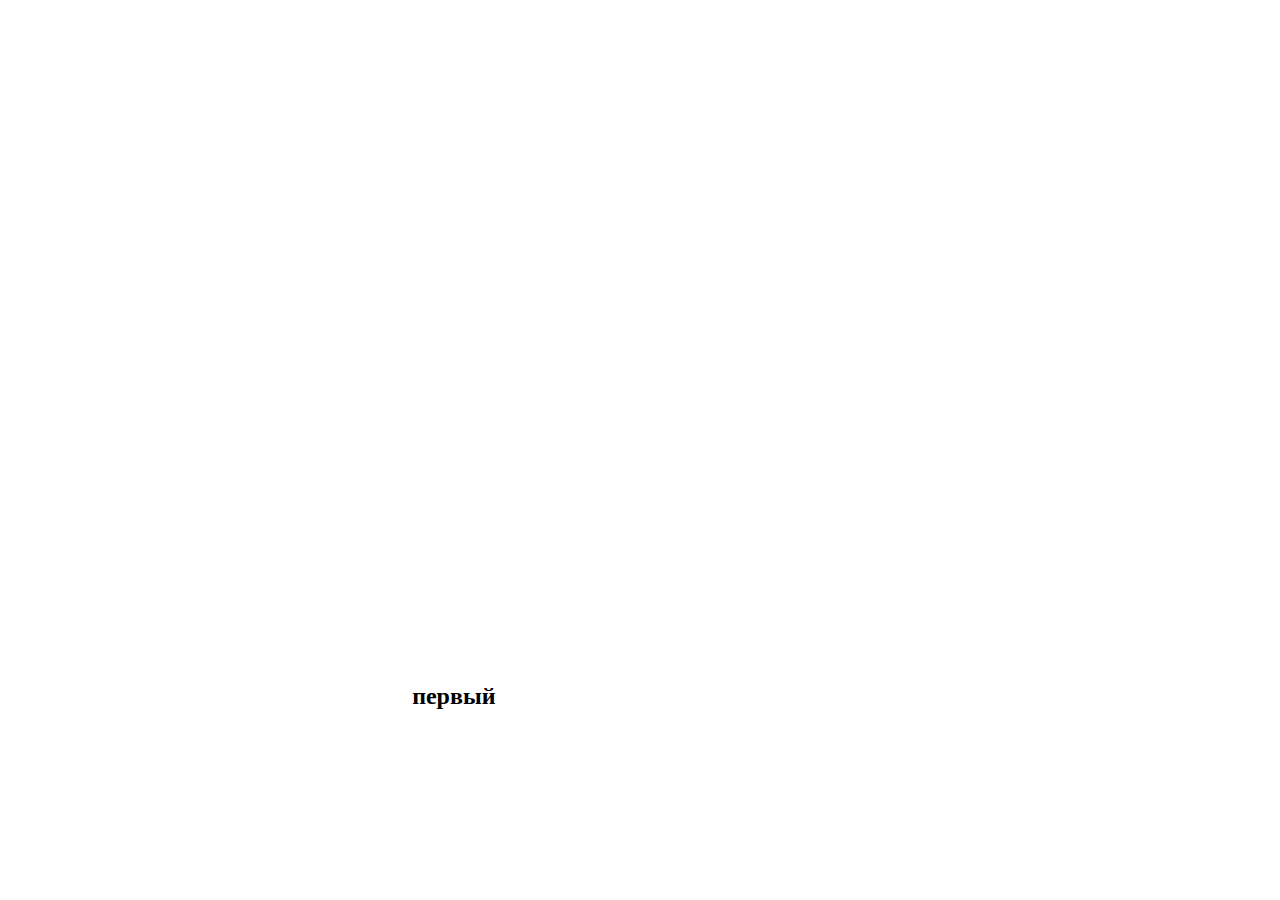
<file: Day_1/index.html>
<!DOCTYPE html>
<html lang="en">
    <head>
        <meta charset="UTF-8" />
        <meta name="viewport" content="width=device-width, initial-scale=1.0" />
        <title>ext cart</title>
        <link rel="stylesheet" href="style.css">
    </head>
    <body>
        <div class="container">
            <div class="panel active">
                <h3>первый</h3>
            </div>
            <div class="panel">
                <h3>второй</h3>
            </div>
            <div class="panel">
                <h3>третий</h3>
            </div>
            <div class="panel">
                <h3>четвертый</h3>
            </div>
            <div class="panel">
                <h3>пятый</h3>
            </div>
        </div>
        <script src="script.js"></script>
    </body>
</html>
</file>
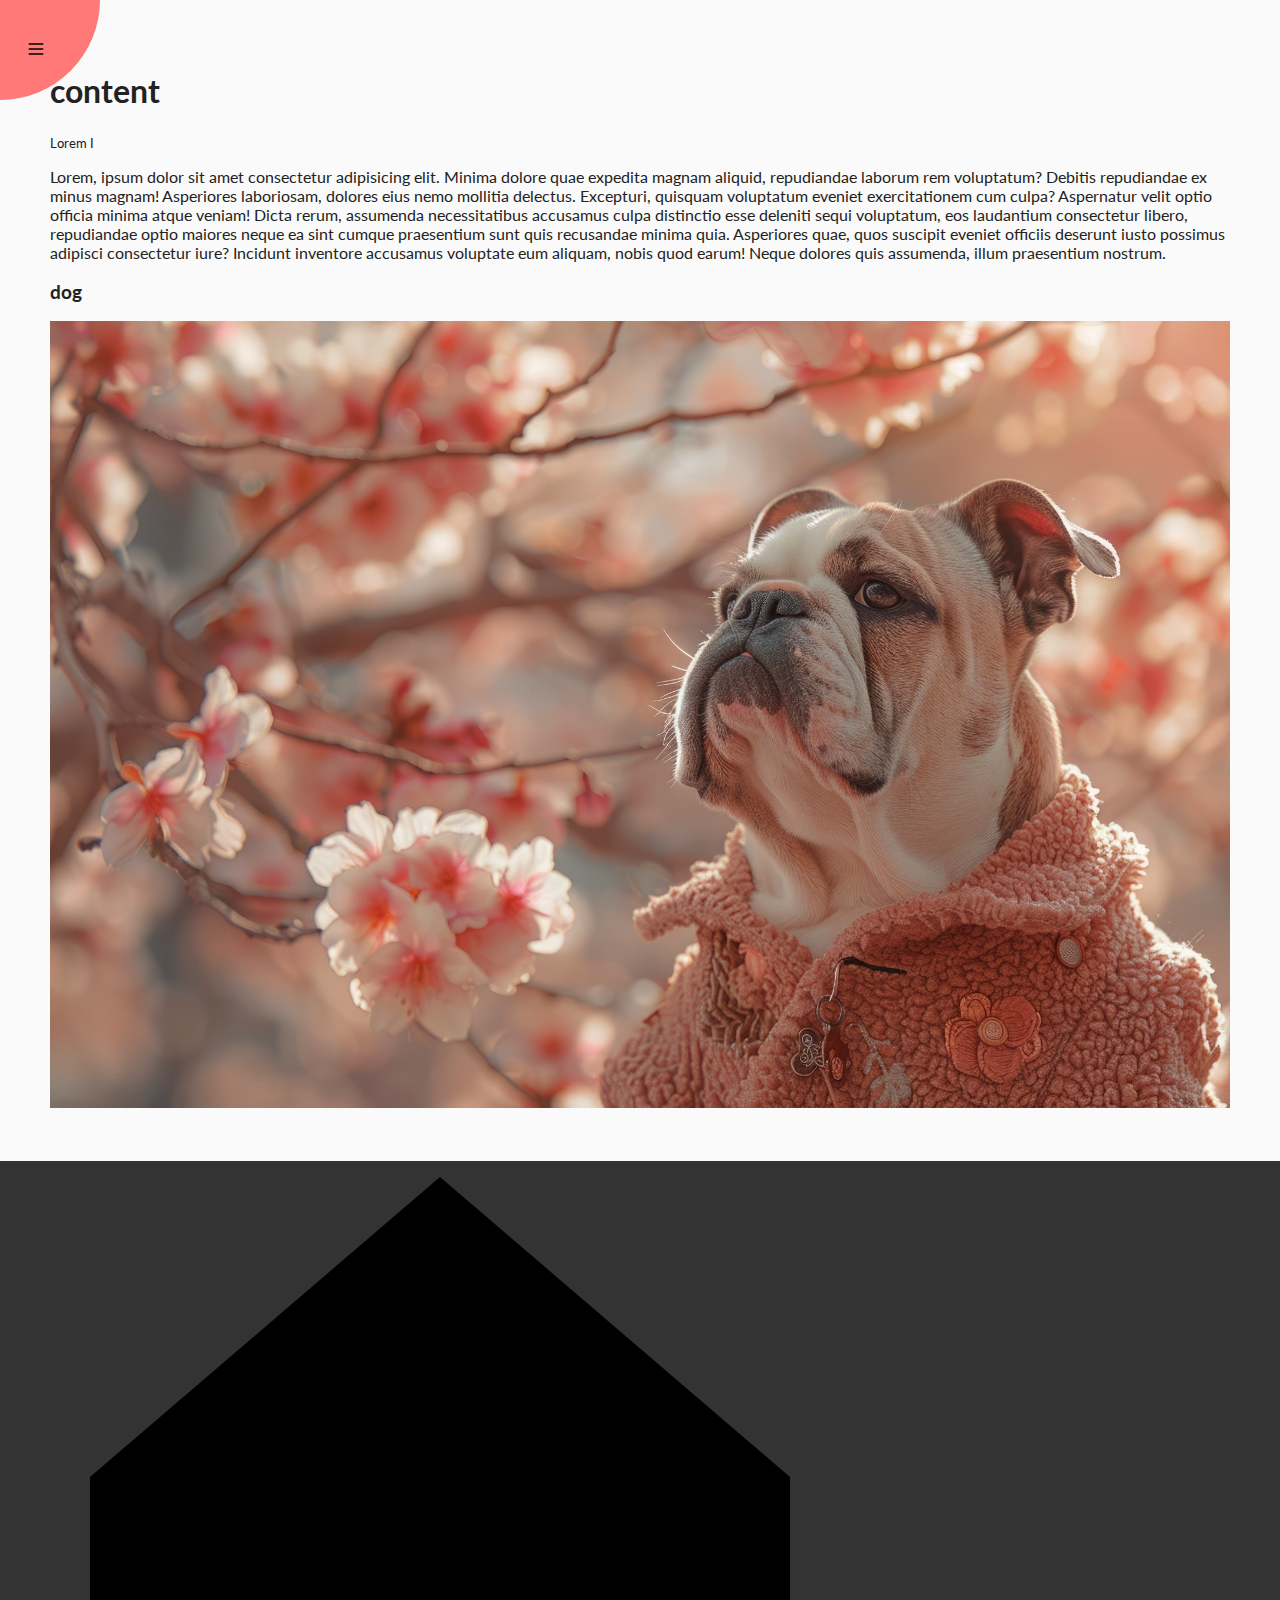
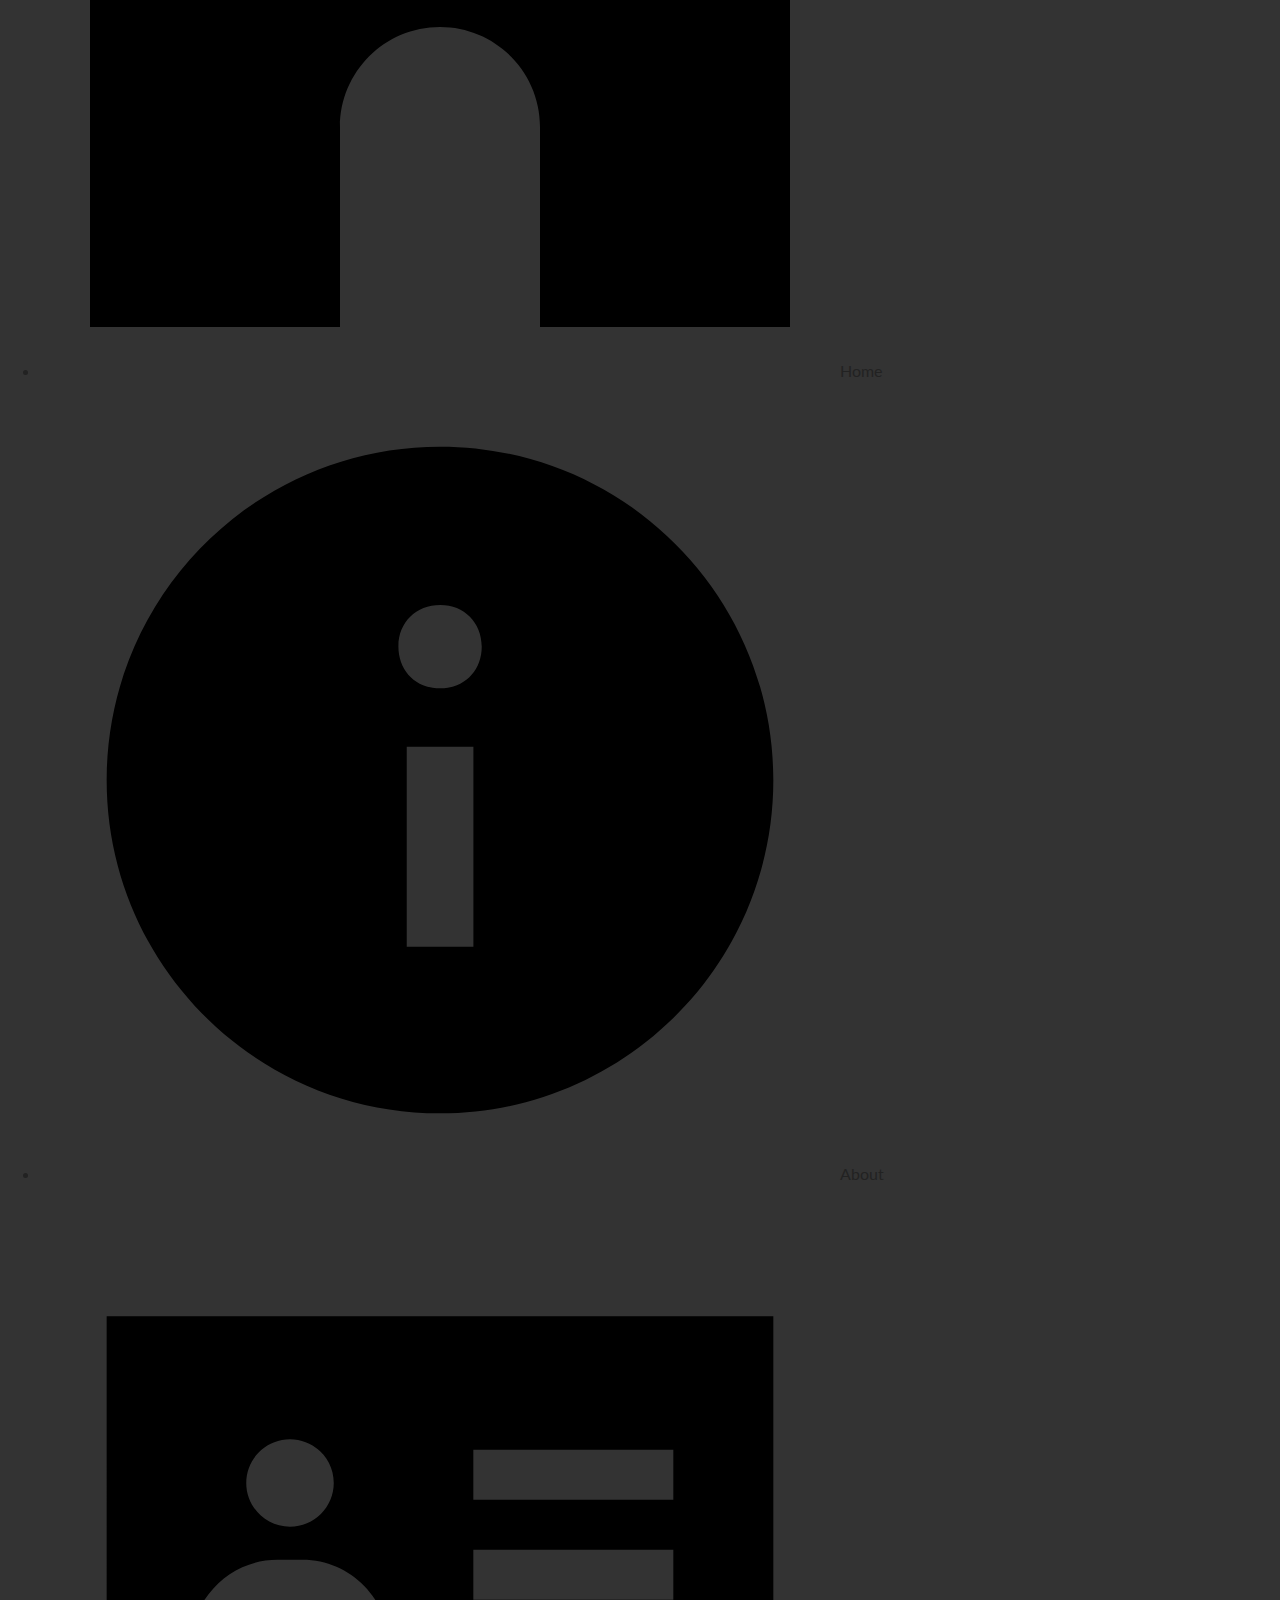
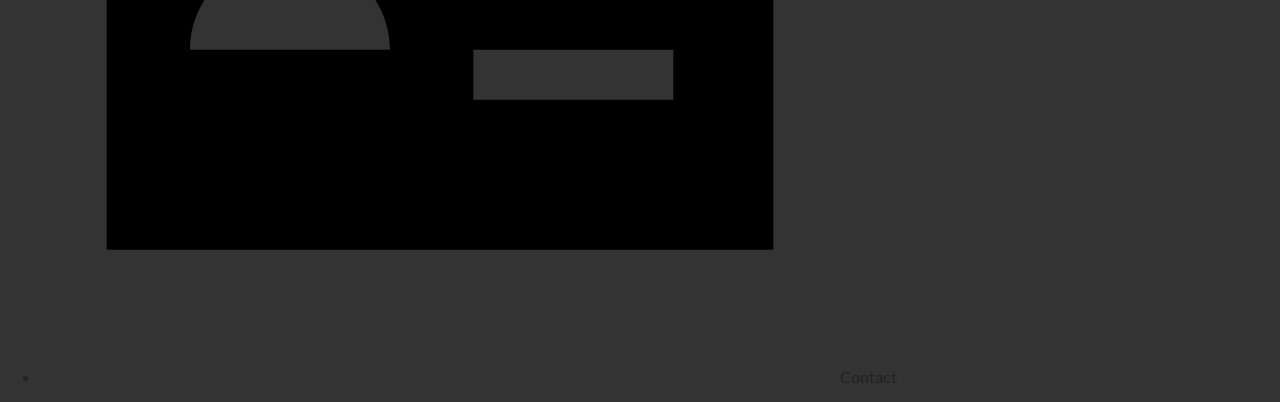
<file: Day_3/index.html>
<!DOCTYPE html>
<html lang="en">
    <head>
        <meta charset="UTF-8" />
        <meta name="viewport" content="width=device-width, initial-scale=1.0" />
        <title>Rotation navigation</title>
        <link rel="stylesheet" href="style.css" />
    </head>
    <body>
        <div class="container ">
            <div class="circle-container">
                <div class="circle">
                    <button id="close">
                        <img src="icons/close-mini-1522-svgrepo-com.svg" alt="close" />
                    </button>
                    <button id="open">
                        <img src="icons/burger-menu-svgrepo-com.svg" alt="open" />
                    </button>
                </div>
            </div>
            <div class="content">
                <h1>content</h1>
                <small>Lorem I</small>
                <p>
                    Lorem, ipsum dolor sit amet consectetur adipisicing elit. Minima dolore quae expedita magnam aliquid, repudiandae laborum rem voluptatum? Debitis repudiandae ex minus magnam! Asperiores laboriosam, dolores eius nemo mollitia delectus. Excepturi, quisquam voluptatum eveniet
                    exercitationem cum culpa? Aspernatur velit optio officia minima atque veniam! Dicta rerum, assumenda necessitatibus accusamus culpa distinctio esse deleniti sequi voluptatum, eos laudantium consectetur libero, repudiandae optio maiores neque ea sint cumque praesentium sunt quis
                    recusandae minima quia. Asperiores quae, quos suscipit eveniet officiis deserunt iusto possimus adipisci consectetur iure? Incidunt inventore accusamus voluptate eum aliquam, nobis quod earum! Neque dolores quis assumenda, illum praesentium nostrum.
                </p>
                <h3>dog</h3>
                <img src="images/dog.jpg" alt="dog" />
            </div>
        </div>
        <nav>
            <ul>
                <li><img src="icons/home-svgrepo-com.svg" alt="" />Home</li>
                <li><img src="icons/about-filled-svgrepo-com.svg" alt="" />About</li>
                <li><img src="icons/contact-details-filled-svgrepo-com.svg" alt="" />Contact</li>
            </ul>
        </nav>
        <script src="script.js"></script>
    </body>
</html>
</file>
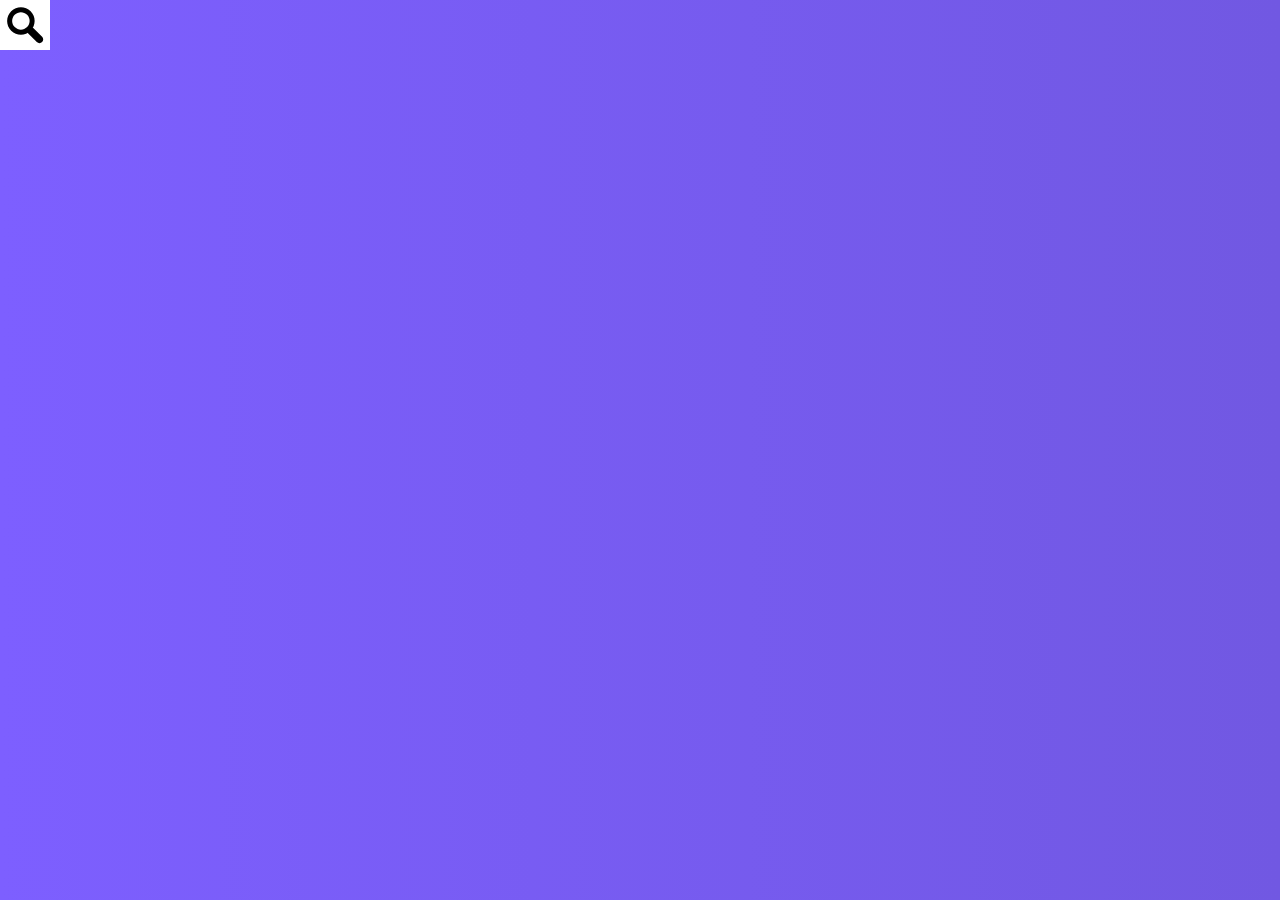
<file: Day_4/index.html>
<!DOCTYPE html>
<html lang="en">
    <head>
        <meta charset="UTF-8" />
        <meta name="viewport" content="width=device-width, initial-scale=1.0" />
        <title>Hidden search</title>
        <link rel="stylesheet" href="style.css" />
    </head>
    <body>
        <div class="search">
            <input type="text" placeholder="Search..." class="input" />
            <button class="btn"></button>
        </div>
        <script src="script.js"></script>
    </body>
</html>
</file>
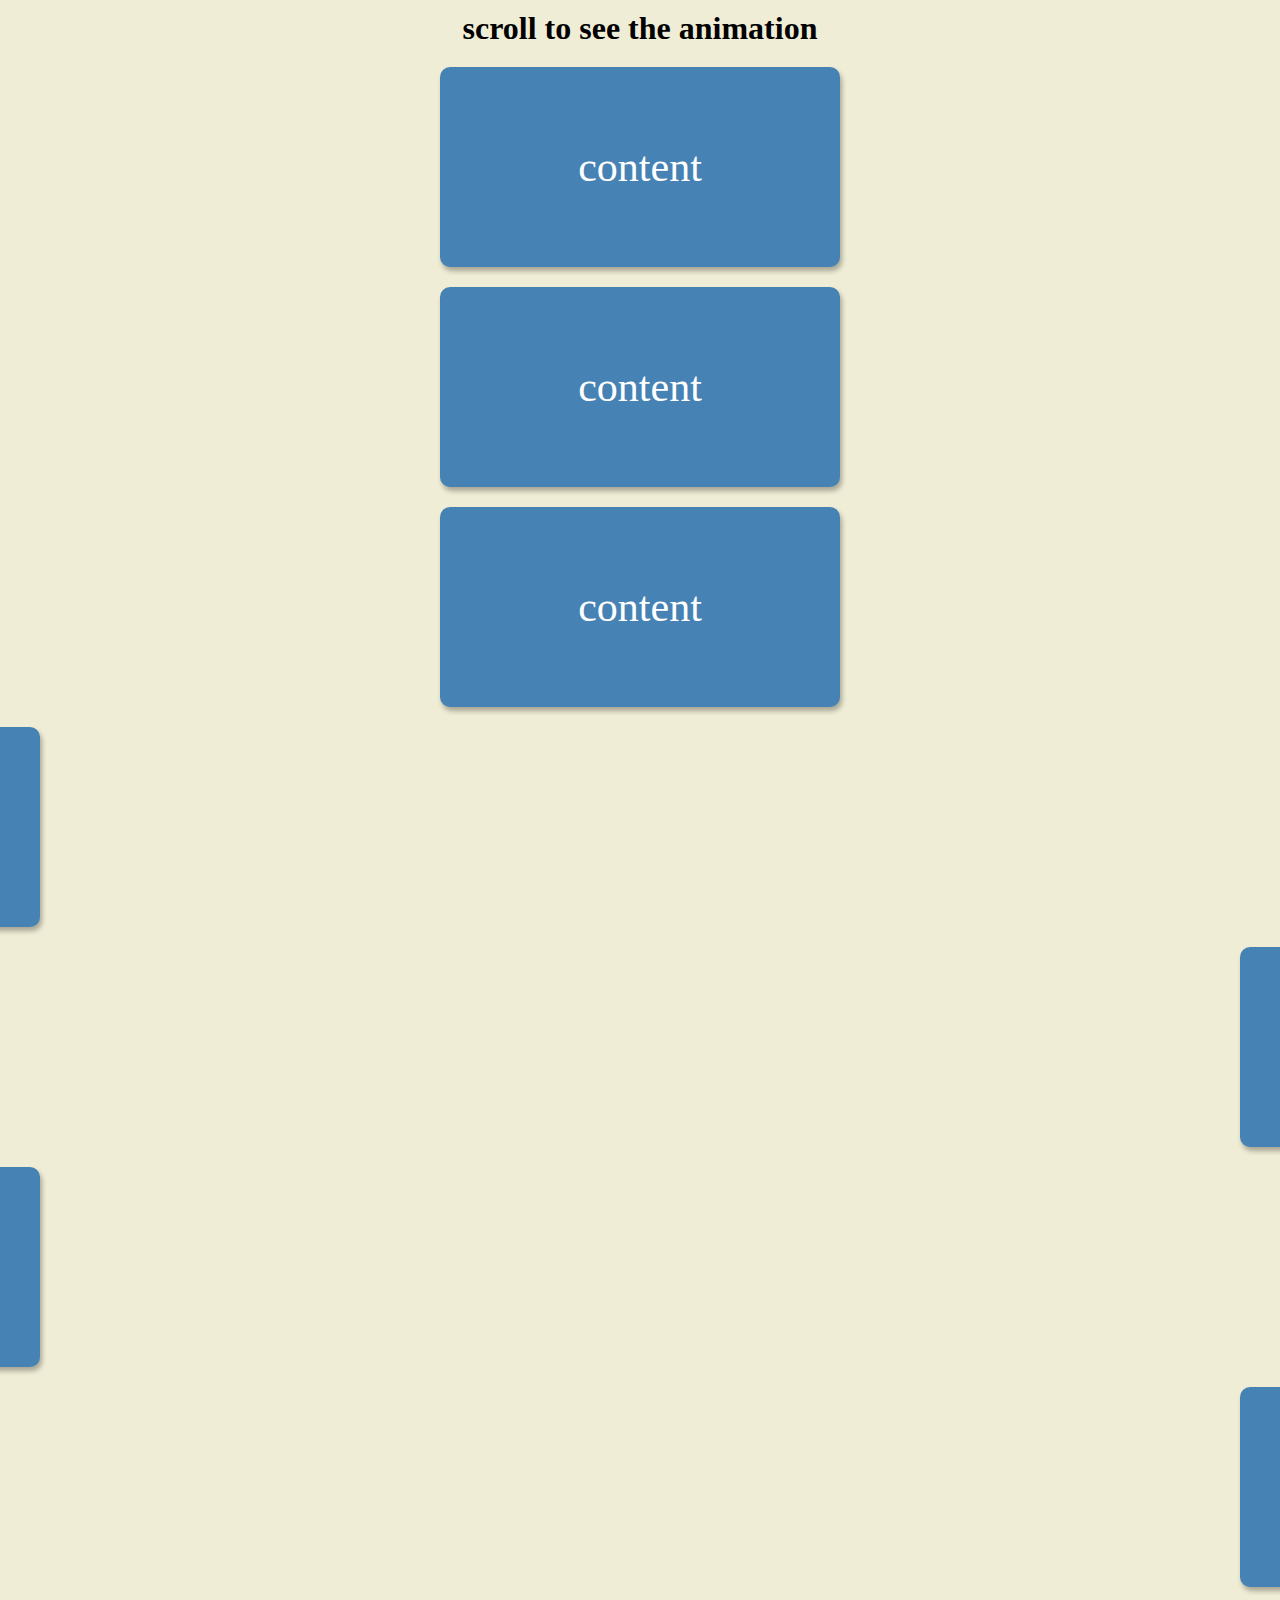
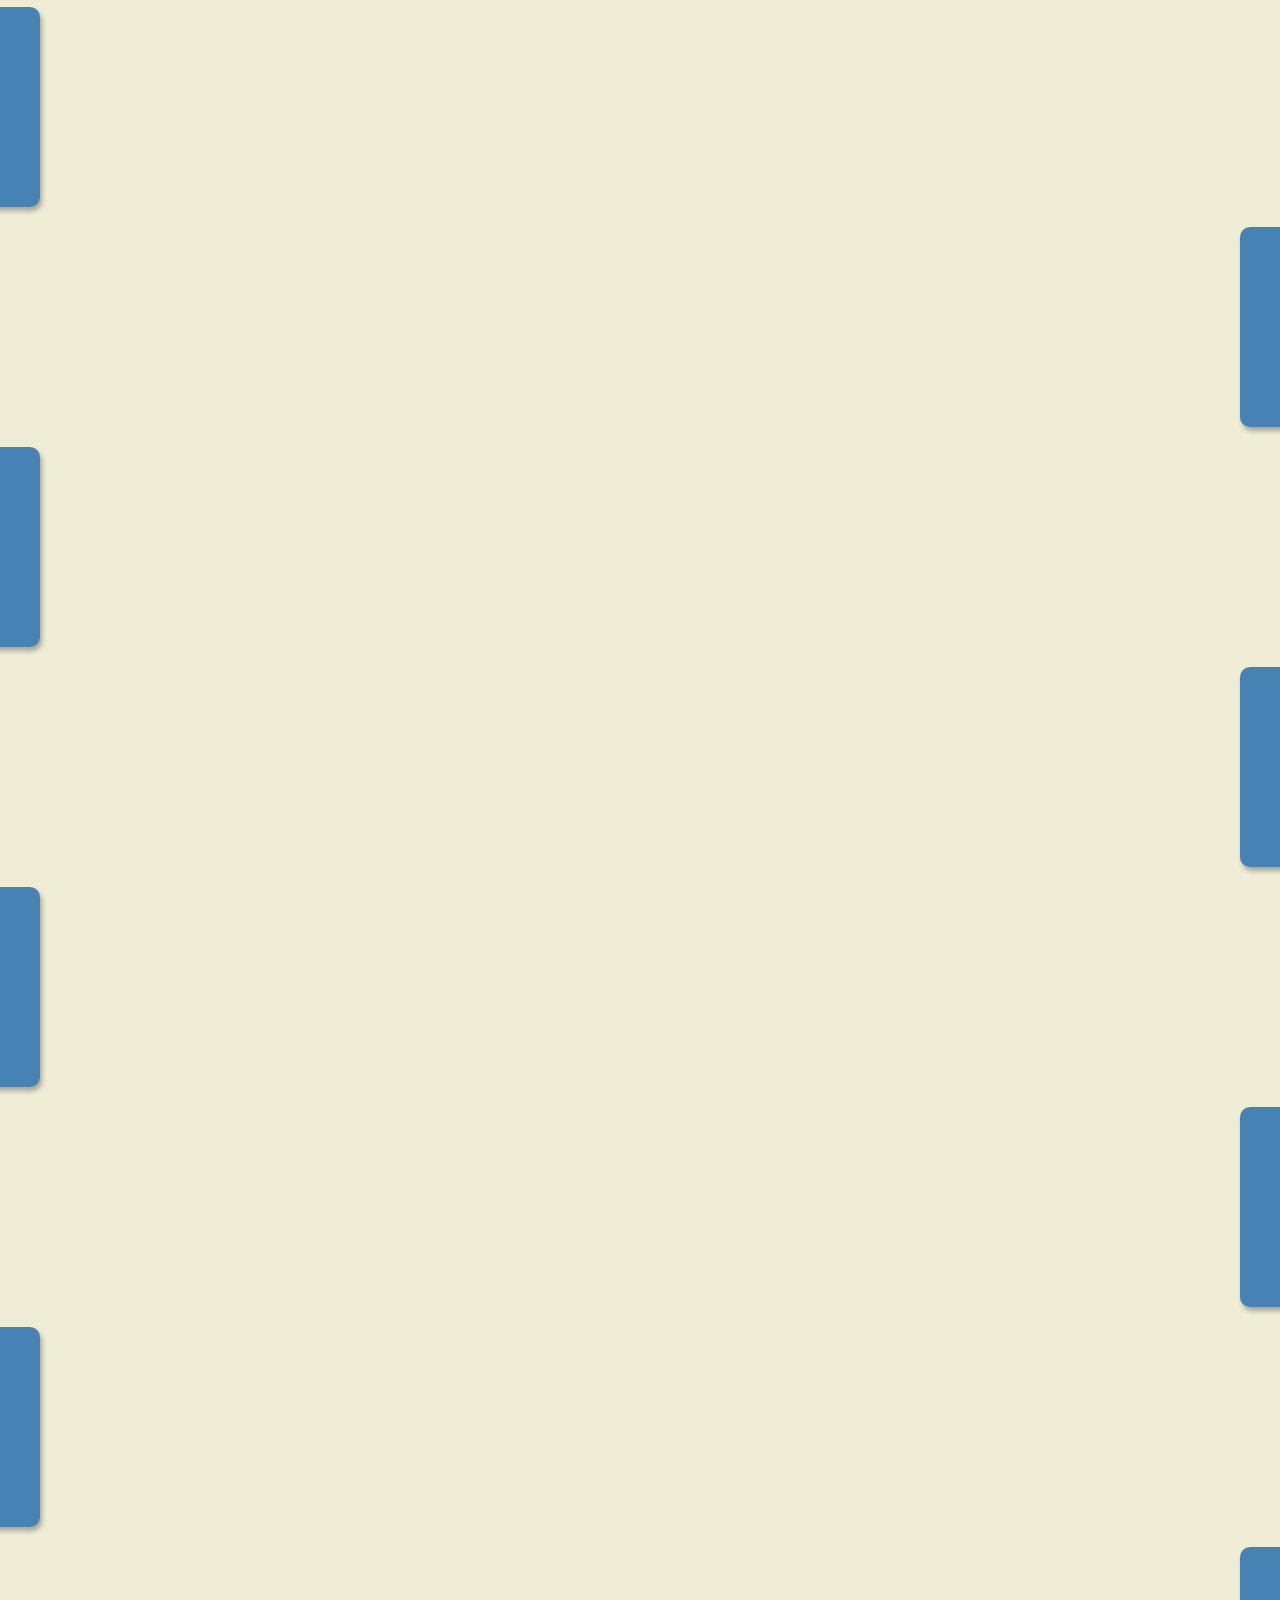
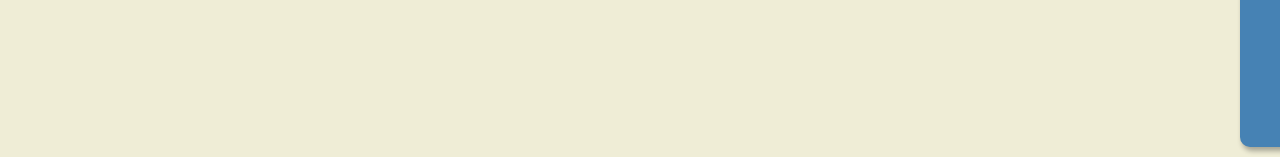
<file: Day_6/index.html>
<!DOCTYPE html>
<html lang="en">
<head>
  <meta charset="UTF-8">
  <meta name="viewport" content="width=device-width, initial-scale=1.0">
  <title>Scroll animation</title>
  <link rel="stylesheet" href="style.css">
</head>
<body>
  <h1>scroll to see the animation</h1>
  <div class="box">content</div>
  <div class="box">content</div>
  <div class="box">content</div>
  <div class="box">content</div>
  <div class="box">content</div>
  <div class="box">content</div>
  <div class="box">content</div>
  <div class="box">content</div>
  <div class="box">content</div>
  <div class="box">content</div>
  <div class="box">content</div>
  <div class="box">content</div>
  <div class="box">content</div>
  <div class="box">content</div>
  <div class="box">content</div>
  <script src="script.js"></script>
</body>
</html>
</file>
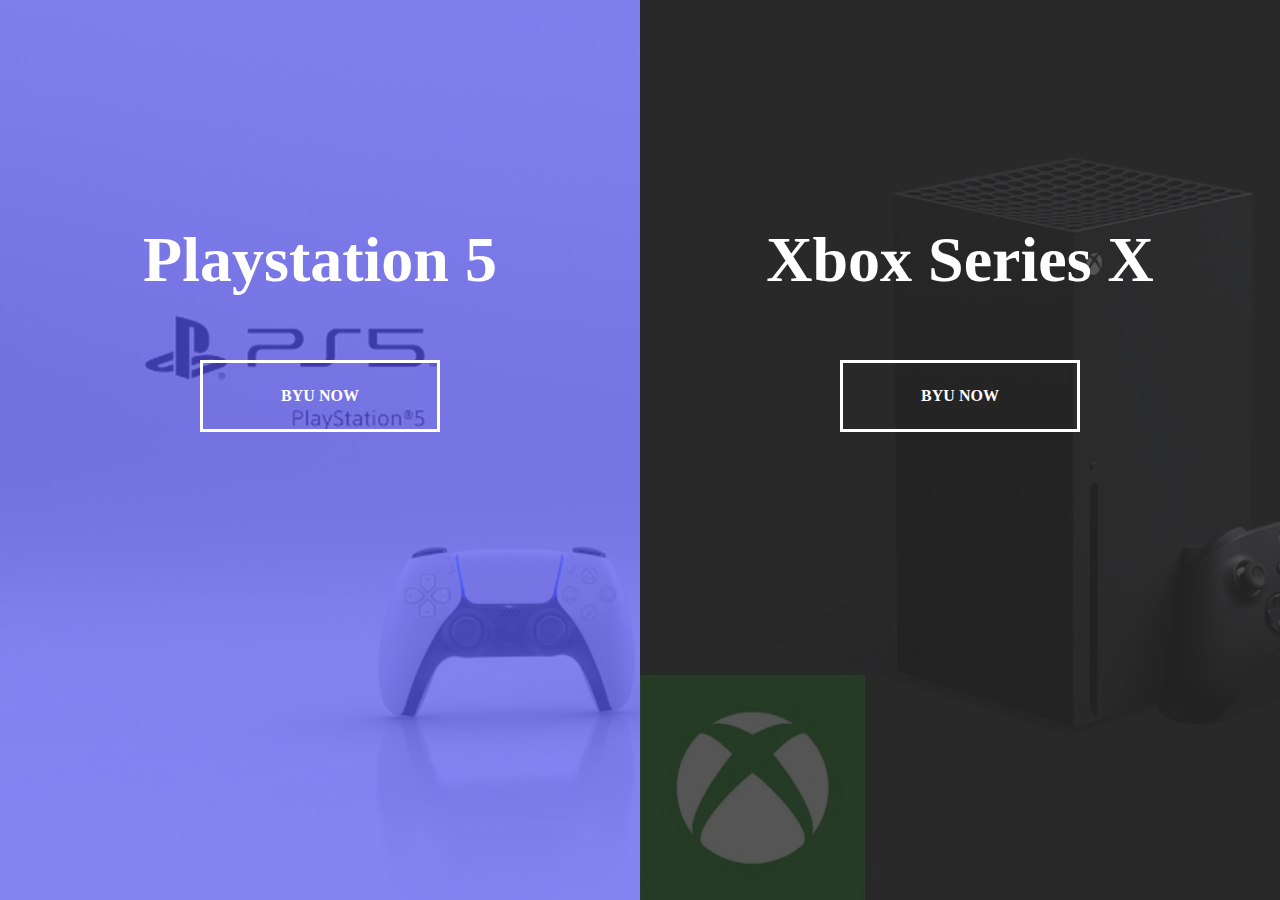
<file: Day_7/index.html>
<!DOCTYPE html>
<html lang="en">
<head>
  <meta charset="UTF-8">
  <meta name="viewport" content="width=device-width, initial-scale=1.0">
  <title>Split landing</title>
  <link rel="stylesheet" href="style.css">
</head>
<body>
  <div class="container">
    <div class="split left">
      <h1>Playstation 5</h1>
      <a href="#" class="btn">Byu Now</a>
    </div>
    <div class="split right">
      <h1>Xbox Series X</h1>
      <a href="#" class="btn">Byu Now</a>
    </div>
  </div>

  <script src="script.js"></script>
</body>
</html>
</file>
<file: Day_1/style.css>
* {
    box-sizing: border-box;
}
body {
    display: flex;
    justify-content: center;
    align-content: center;
    height: 100vh;
    overflow: hidden;
    margin: 0;
}

.container {
    width: 90vw;
    display: flex;
}

.panel {
    flex: 0.5;
    background-image: url(https://placehold.net/6-800x600.png);
    background-size: cover;
    background-repeat: no-repeat;
    background-position: center;
    height: 80vh;
    border-radius: 50px;
    margin: 10px;
    cursor: pointer;
    position: relative;
    transition: flex 0.7s ease-in;
}
.panel h3 {
    position: absolute;
    margin: 0;
    bottom: 20px;
    left: 45%;
    font-size: 24px;
    opacity: 0;
}

.panel.active {
    flex: 5;
}
.panel.active h3 {
    opacity: 1;
    transition: opacity 0.3s ease-in 0.4s;
    -webkit-transition: opacity 0.3s ease-in 0.4s;
    -moz-transition: opacity 0.3s ease-in 0.4s;
    -ms-transition: opacity 0.3s ease-in 0.4s;
    -o-transition: opacity 0.3s ease-in 0.4s;
}
</file>
<file: Day_3/style.css>
@import url("https://fonts.googleapis.com/css?family=Lato&display=swap");

* {
    box-sizing: border-box;
}

body {
    font-family: "Lato", sans-serif;
    overflow-x: hidden;
    margin: 0;
    background-color: #333;
    color: #222;
}

.container {
    background-color: #fafafa;
    transform-origin: top left;
    transition: transform 0.5s linear;
    width: 100vw;
    min-height: 100vh;
    padding: 50px;
}

.container.show-nav {
    transform: rotate(-20deg);
}

.circle-container {
    position: fixed;
    top: -100px;
    left: -100px;
}

.circle {
    background-color: #ff7979;
    width: 200px;
    height: 200px;
    border-radius: 50%;
    position: relative;
    transition: transforn 0.5s linear;
}

.circle button {
  position: absolute;
  top: 50%;
  left: 50%;
  height: 100px;
  background: transparent;
  border: 0;
  font-size: 26px;
  color: #fff;
  cursor: pointer;
}
.circle button:focus {
  outline: none;
}

.circle button#open {
  left: 60%;
}

.circle button#close {
  top: 60%;
  transform: rotate(90deg);
  transform-origin: top right;
}

button img {
  height: 20px;
}

.content img {
  max-width: 100%;
}
</file>
<file: Day_4/style.css>
* {
    box-sizing: border-box;
}

body {
    background-image: linear-gradient(90deg, #7d5fff, #7158e2);
    display: flex;
    margin: 0;
    overflow: hidden;
}

.search {
    position: relative;
    height: 50px;
}

.search .input {
    background-color: #fff;
    border: 0;
    font-size: 18px;
    padding: 15px;
    height: 50px;
    width: 50px;
    transition: width 0.3s ease;
    -webkit-transition: width 0.3s ease;
    -moz-transition: width 0.3s ease;
    -ms-transition: width 0.3s ease;
    -o-transition: width 0.3s ease;
}

.btn {
    background-image: url("icon/Loop.svg");
    background-size: cover;
    background-color: #fff;
    border: 0;
    cursor: pointer;
    position: absolute;
    top: 0;
    left: 0;
    height: 50px;
    width: 50px;
    transition: transform 0.3s ease;
    -webkit-transition: transform 0.3s ease;
    -moz-transition: transform 0.3s ease;
    -ms-transition: transform 0.3s ease;
    -o-transition: transform 0.3s ease;
}

.btn:focus,
.input:focus {
    outline: none;
}

.search.active .input {
  width: 200px;
}

.search.active .btn{
  transform: translateX(198px);
  -webkit-transform: translateX(198px);
  -moz-transform: translateX(198px);
  -ms-transform: translateX(198px);
  -o-transform: translateX(198px);
}
</file>
<file: Day_6/style.css>
* {
    box-sizing: border-box;
}

body {
    background-color: #efedd6;
    display: flex;
    flex-direction: column;
    align-items: center;
    justify-content: center;
    margin: 0;
    overflow-x: hidden;
}

h1 {
    margin: 10px;
}
.box {
    background-color: steelblue;
    color: #fff;
    display: flex;
    align-items: center;
    justify-content: center;
    width: 400px;
    height: 200px;
    margin: 10px;
    border-radius: 10px;
    -webkit-border-radius: 10px;
    -moz-border-radius: 10px;
    -ms-border-radius: 10px;
    -o-border-radius: 10px;
    box-shadow: 2px 4px 5px rgba(0, 0, 0, 0.3);
    transform: translateX(200%);
    -webkit-transform: translateX(200%);
    -moz-transform: translateX(200%);
    -ms-transform: translateX(200%);
    -o-transform: translateX(200%);
    transition: transform 0.4s ease;
    -webkit-transition: transform 0.4s ease;
    -moz-transition: transform 0.4s ease;
    -ms-transition: transform 0.4s ease;
    -o-transition: transform 0.4s ease;
    font-size: 42px;
}

.box:nth-of-type(even) {
    transform: translateX(-200%);
    -webkit-transform: translateX(-200%);
    -moz-transform: translateX(-200%);
    -ms-transform: translateX(-200%);
    -o-transform: translateX(-200%);
}

.box.show {
    transform: translateX(0);
    -webkit-transform: translateX(0);
    -moz-transform: translateX(0);
    -ms-transform: translateX(0);
    -o-transform: translateX(0);
}
</file>
<file: Day_7/style.css>
:root {
    --left-bg-color: rgba(87, 84, 236, 0.7);
    --right-bg-color: rgba(43, 43, 43, 0.8);
    --left-btn-color: rgba(87, 84, 236, 1);
    --right-btn-color: rgba(28, 122, 28, 1);
    --other-width: 25%;
    --hover-width: 75%;
}

* {
    box-sizing: border-box;
}

body {
    height: 100vh;
    overflow: hidden;
    margin: 0;
}

h1 {
    font-size: 4rem;
    color: #fff;
    position: absolute;
    left: 50%;
    top: 20%;
    transform: translateX(-50%);
    -webkit-transform: translateX(-50%);
    -moz-transform: translateX(-50%);
    -ms-transform: translateX(-50%);
    -o-transform: translateX(-50%);
    white-space: nowrap;
}

.btn {
    position: absolute;
    display: flex;
    justify-content: center;
    left: 50%;
    top: 40%;
    transform: translateX(-50%);
    -webkit-transform: translateX(-50%);
    -moz-transform: translateX(-50%);
    -ms-transform: translateX(-50%);
    -o-transform: translateX(-50%);
    text-decoration: none;
    color: #fff;
    border: #fff solid 0.2rem;
    font-size: 1rem;
    font-weight: bold;
    text-transform: uppercase;
    width: 15rem;
    padding: 1.5rem;
}

.split.left .btn:hover {
    background-color: var(--left-btn-color);
    border-color: var(--left-btn-color);
}
.split.right .btn:hover {
    background-color: var(--right-btn-color);
    border-color: var(--right-btn-color);
}

.container {
    position: relative;
    width: 100%;
    height: 100%;
    background: #333;
}

.split {
    position: absolute;
    width: 50%;
    height: 100%;
    overflow: hidden;
}

.split.left {
    left: 0;
    background: url("image/ps.jpg");
    background-repeat: no-repeat;
    background-size: cover;
}

.split.left::before {
    content: "";
    position: absolute;
    width: 100%;
    height: 100%;
    background-color: var(--left-bg-color);
}

.split.right {
    right: 0;
    background: url("image/xbox.jpg");
    background-repeat: no-repeat;
    background-size: cover;
}

.split.right::before {
    content: "";
    position: absolute;
    width: 100%;
    height: 100%;
    background-color: var(--right-bg-color);
}

.hover-left .left {
    width: var(--hover-width);
}

.hover-left .right {
    width: var(--other-width);
}

.hover-right .right {
    width: var(--hover-width);
}

.hover-right .left {
    width: var(--other-width);
}
</file>
